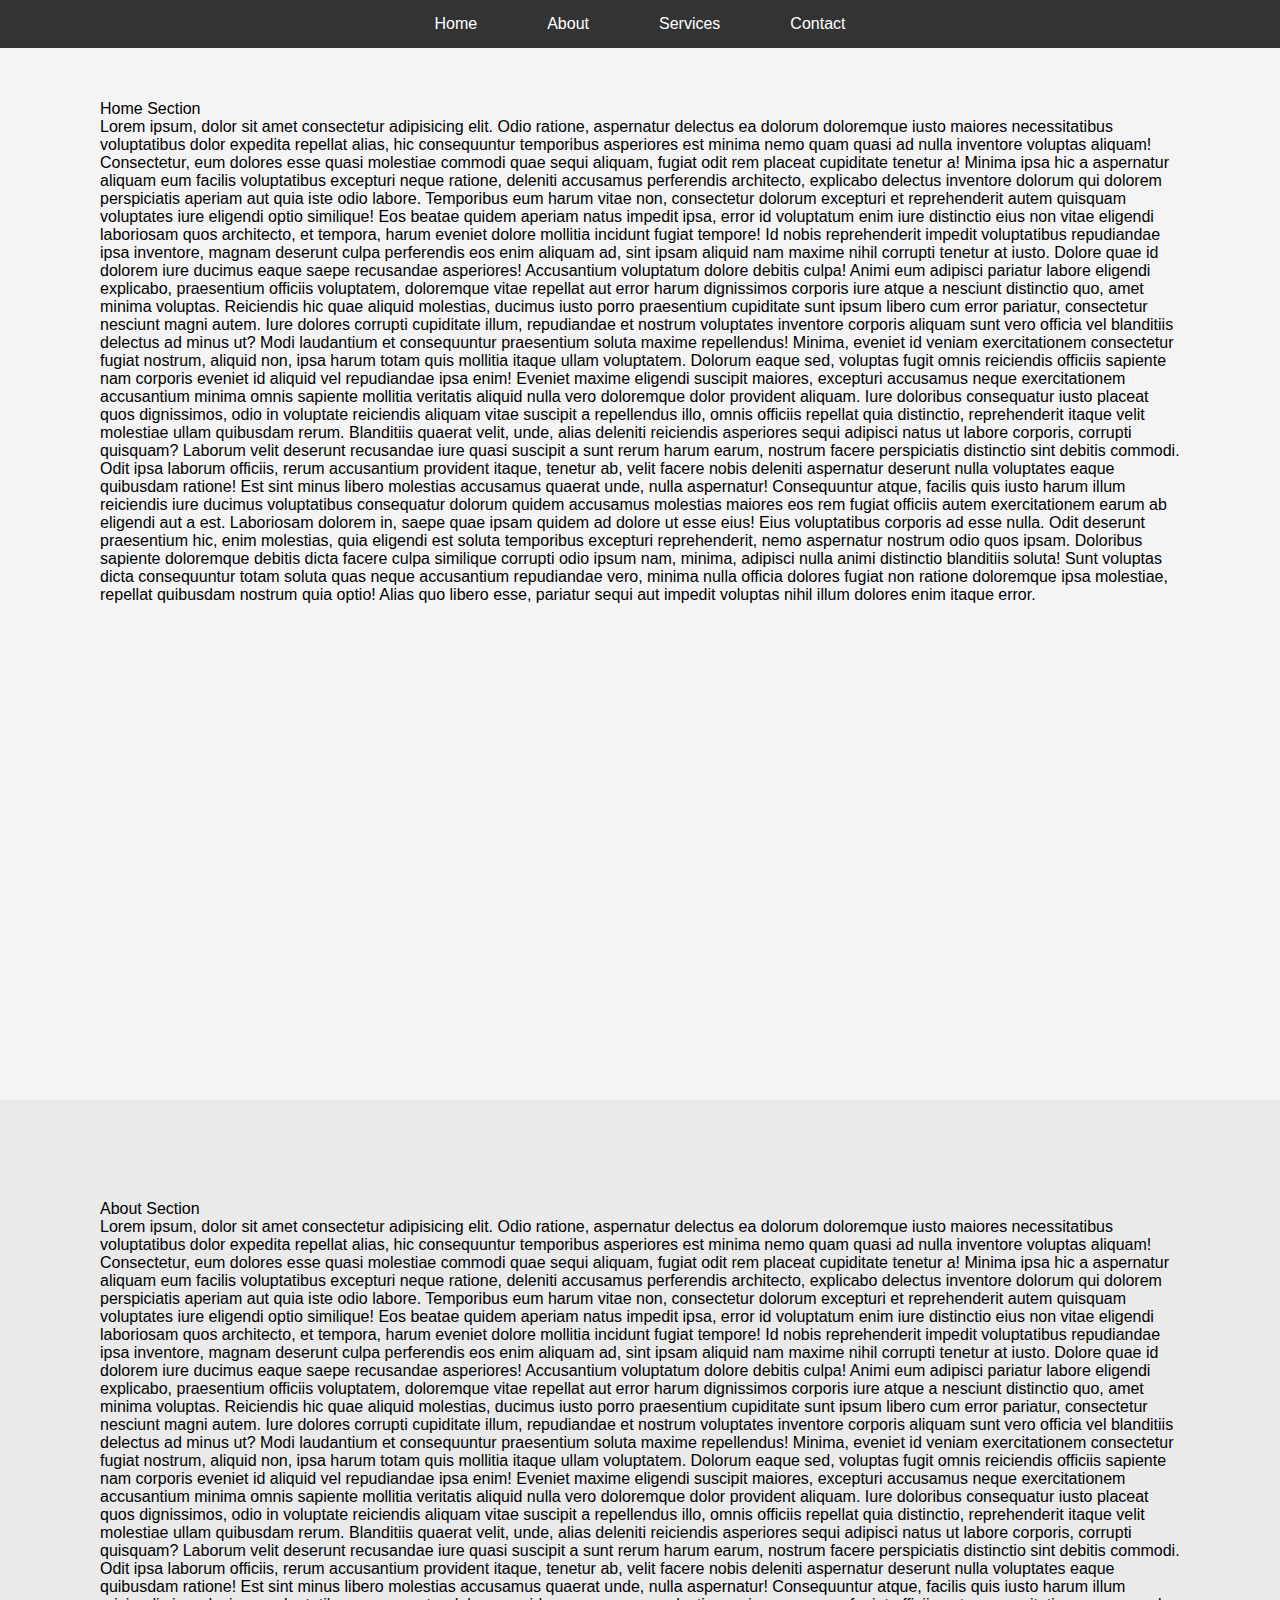
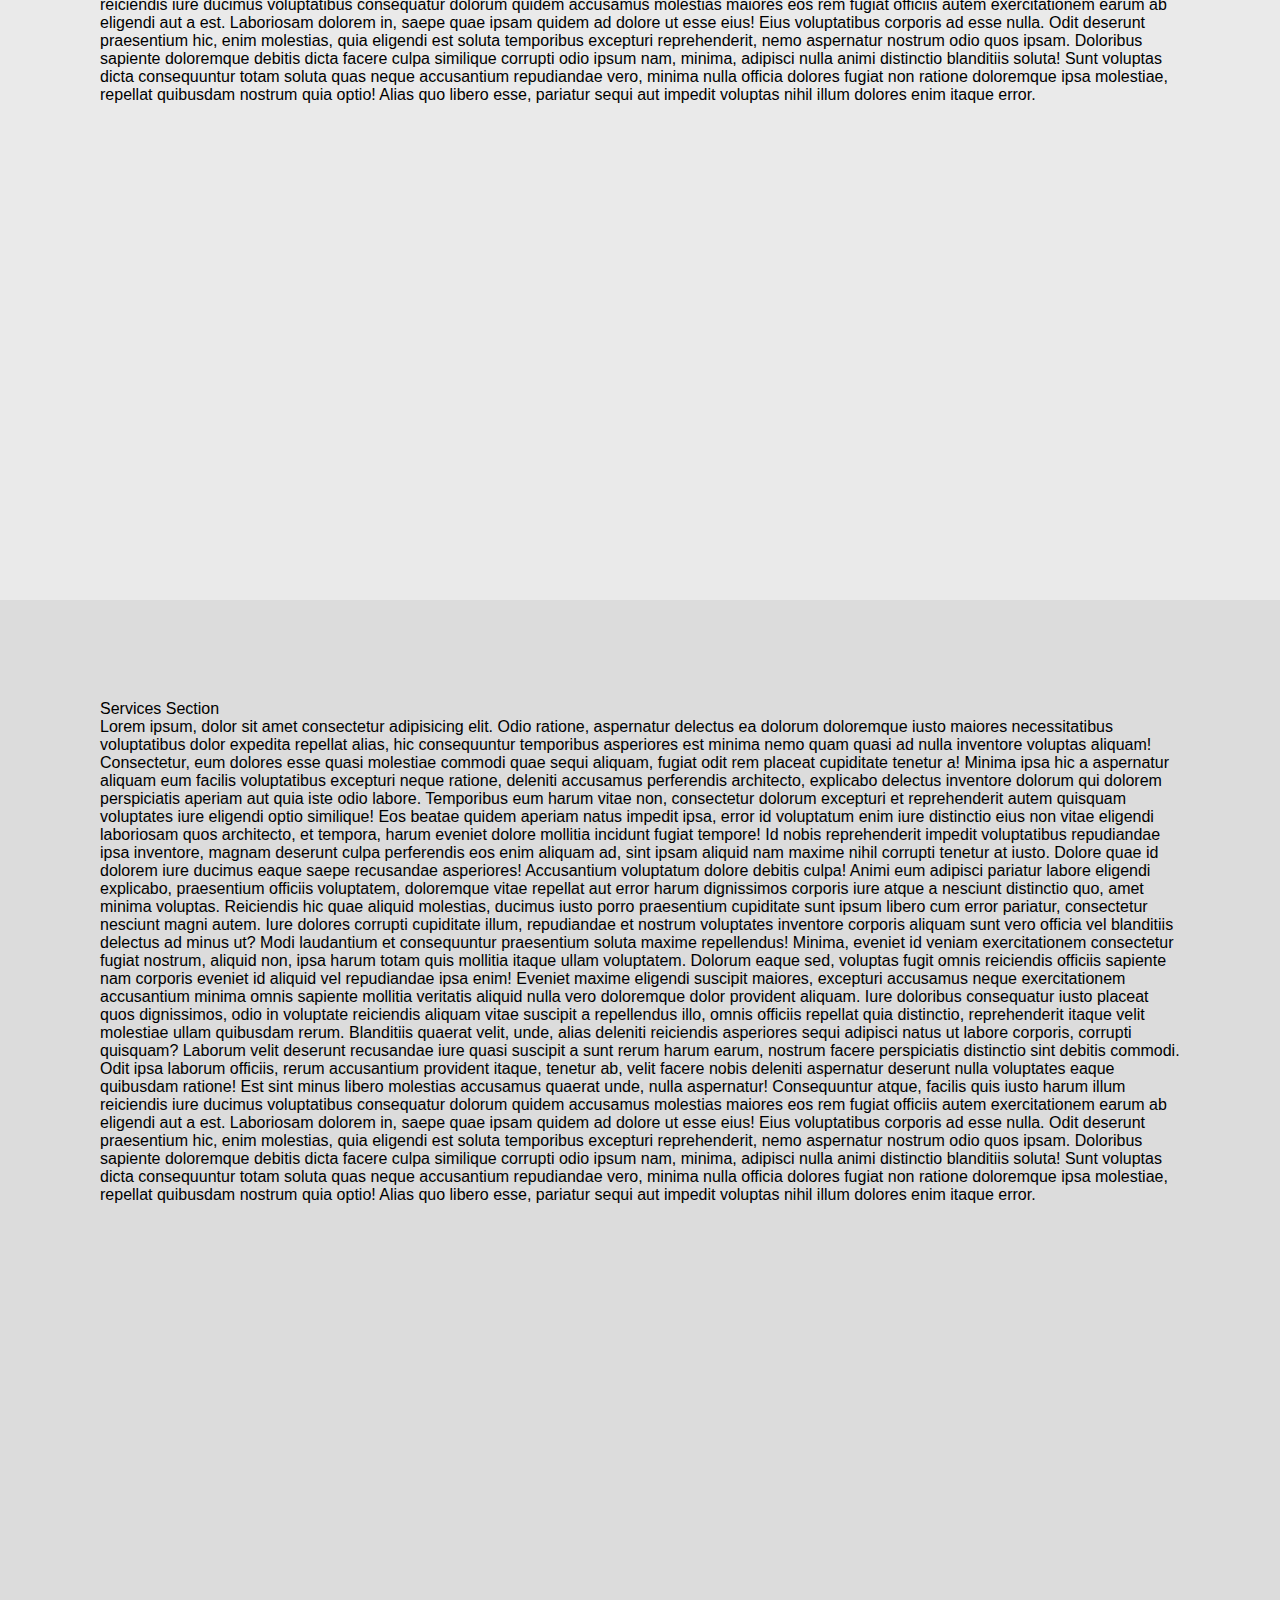
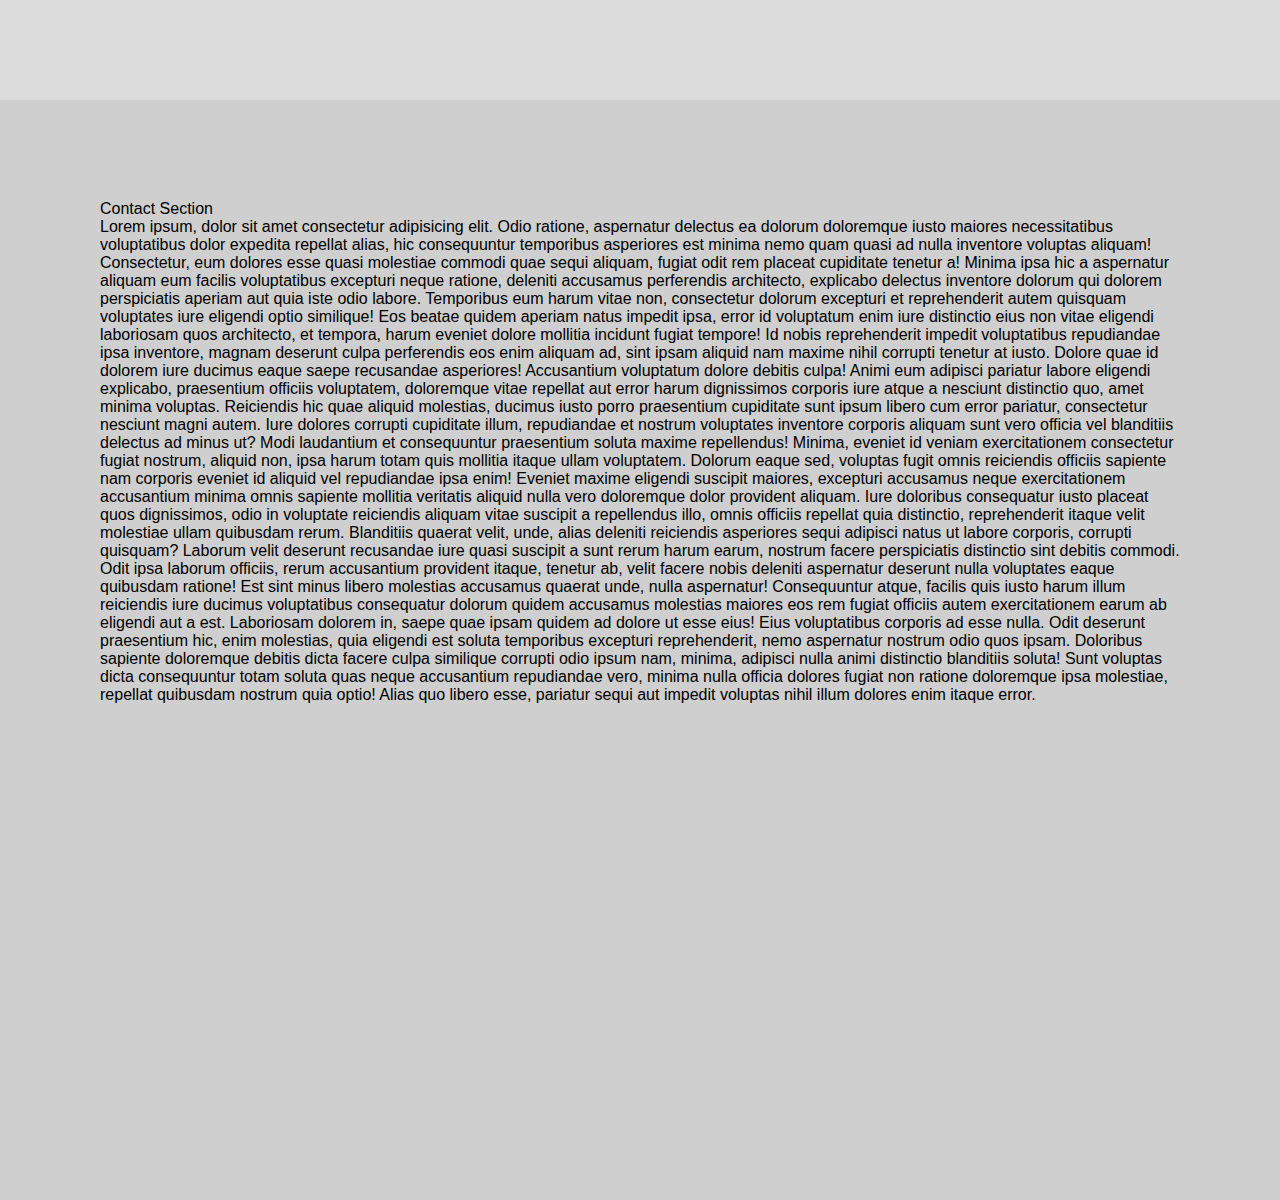
<file: PRODIGY_WD_01/index.html>
<!DOCTYPE html>
<html lang="en">
<head>
    <meta charset="UTF-8">
    <meta name="viewport" content="width=device-width, initial-scale=1.0">
    <title>Interactive Navigation Menu</title>
    <link rel="stylesheet" href="styles.css">
</head>
<body>
    <nav class="navbar">
        <ul>
            <li><a href="#home">Home</a></li>
            <li><a href="#about">About</a></li>
            <li><a href="#services">Services</a></li>
            <li><a href="#contact">Contact</a></li>
        </ul>
    </nav>
    <section id="home">Home Section
        <br>
        Lorem ipsum, dolor sit amet consectetur adipisicing elit. Odio ratione, aspernatur delectus ea dolorum doloremque iusto maiores necessitatibus voluptatibus dolor expedita repellat alias, hic consequuntur temporibus asperiores est minima nemo quam quasi ad nulla inventore voluptas aliquam! Consectetur, eum dolores esse quasi molestiae commodi quae sequi aliquam, fugiat odit rem placeat cupiditate tenetur a! Minima ipsa hic a aspernatur aliquam eum facilis voluptatibus excepturi neque ratione, deleniti accusamus perferendis architecto, explicabo delectus inventore dolorum qui dolorem perspiciatis aperiam aut quia iste odio labore. Temporibus eum harum vitae non, consectetur dolorum excepturi et reprehenderit autem quisquam voluptates iure eligendi optio similique! Eos beatae quidem aperiam natus impedit ipsa, error id voluptatum enim iure distinctio eius non vitae eligendi laboriosam quos architecto, et tempora, harum eveniet dolore mollitia incidunt fugiat tempore! Id nobis reprehenderit impedit voluptatibus repudiandae ipsa inventore, magnam deserunt culpa perferendis eos enim aliquam ad, sint ipsam aliquid nam maxime nihil corrupti tenetur at iusto. Dolore quae id dolorem iure ducimus eaque saepe recusandae asperiores! Accusantium voluptatum dolore debitis culpa! Animi eum adipisci pariatur labore eligendi explicabo, praesentium officiis voluptatem, doloremque vitae repellat aut error harum dignissimos corporis iure atque a nesciunt distinctio quo, amet minima voluptas. Reiciendis hic quae aliquid molestias, ducimus iusto porro praesentium cupiditate sunt ipsum libero cum error pariatur, consectetur nesciunt magni autem. Iure dolores corrupti cupiditate illum, repudiandae et nostrum voluptates inventore corporis aliquam sunt vero officia vel blanditiis delectus ad minus ut? Modi laudantium et consequuntur praesentium soluta maxime repellendus! Minima, eveniet id veniam exercitationem consectetur fugiat nostrum, aliquid non, ipsa harum totam quis mollitia itaque ullam voluptatem. Dolorum eaque sed, voluptas fugit omnis reiciendis officiis sapiente nam corporis eveniet id aliquid vel repudiandae ipsa enim! Eveniet maxime eligendi suscipit maiores, excepturi accusamus neque exercitationem accusantium minima omnis sapiente mollitia veritatis aliquid nulla vero doloremque dolor provident aliquam. Iure doloribus consequatur iusto placeat quos dignissimos, odio in voluptate reiciendis aliquam vitae suscipit a repellendus illo, omnis officiis repellat quia distinctio, reprehenderit itaque velit molestiae ullam quibusdam rerum. Blanditiis quaerat velit, unde, alias deleniti reiciendis asperiores sequi adipisci natus ut labore corporis, corrupti quisquam? Laborum velit deserunt recusandae iure quasi suscipit a sunt rerum harum earum, nostrum facere perspiciatis distinctio sint debitis commodi. Odit ipsa laborum officiis, rerum accusantium provident itaque, tenetur ab, velit facere nobis deleniti aspernatur deserunt nulla voluptates eaque quibusdam ratione! Est sint minus libero molestias accusamus quaerat unde, nulla aspernatur! Consequuntur atque, facilis quis iusto harum illum reiciendis iure ducimus voluptatibus consequatur dolorum quidem accusamus molestias maiores eos rem fugiat officiis autem exercitationem earum ab eligendi aut a est. Laboriosam dolorem in, saepe quae ipsam quidem ad dolore ut esse eius! Eius voluptatibus corporis ad esse nulla. Odit deserunt praesentium hic, enim molestias, quia eligendi est soluta temporibus excepturi reprehenderit, nemo aspernatur nostrum odio quos ipsam. Doloribus sapiente doloremque debitis dicta facere culpa similique corrupti odio ipsum nam, minima, adipisci nulla animi distinctio blanditiis soluta! Sunt voluptas dicta consequuntur totam soluta quas neque accusantium repudiandae vero, minima nulla officia dolores fugiat non ratione doloremque ipsa molestiae, repellat quibusdam nostrum quia optio! Alias quo libero esse, pariatur sequi aut impedit voluptas nihil illum dolores enim itaque error.
    </section>
    <section id="about">About Section
        <br>
        Lorem ipsum, dolor sit amet consectetur adipisicing elit. Odio ratione, aspernatur delectus ea dolorum doloremque iusto maiores necessitatibus voluptatibus dolor expedita repellat alias, hic consequuntur temporibus asperiores est minima nemo quam quasi ad nulla inventore voluptas aliquam! Consectetur, eum dolores esse quasi molestiae commodi quae sequi aliquam, fugiat odit rem placeat cupiditate tenetur a! Minima ipsa hic a aspernatur aliquam eum facilis voluptatibus excepturi neque ratione, deleniti accusamus perferendis architecto, explicabo delectus inventore dolorum qui dolorem perspiciatis aperiam aut quia iste odio labore. Temporibus eum harum vitae non, consectetur dolorum excepturi et reprehenderit autem quisquam voluptates iure eligendi optio similique! Eos beatae quidem aperiam natus impedit ipsa, error id voluptatum enim iure distinctio eius non vitae eligendi laboriosam quos architecto, et tempora, harum eveniet dolore mollitia incidunt fugiat tempore! Id nobis reprehenderit impedit voluptatibus repudiandae ipsa inventore, magnam deserunt culpa perferendis eos enim aliquam ad, sint ipsam aliquid nam maxime nihil corrupti tenetur at iusto. Dolore quae id dolorem iure ducimus eaque saepe recusandae asperiores! Accusantium voluptatum dolore debitis culpa! Animi eum adipisci pariatur labore eligendi explicabo, praesentium officiis voluptatem, doloremque vitae repellat aut error harum dignissimos corporis iure atque a nesciunt distinctio quo, amet minima voluptas. Reiciendis hic quae aliquid molestias, ducimus iusto porro praesentium cupiditate sunt ipsum libero cum error pariatur, consectetur nesciunt magni autem. Iure dolores corrupti cupiditate illum, repudiandae et nostrum voluptates inventore corporis aliquam sunt vero officia vel blanditiis delectus ad minus ut? Modi laudantium et consequuntur praesentium soluta maxime repellendus! Minima, eveniet id veniam exercitationem consectetur fugiat nostrum, aliquid non, ipsa harum totam quis mollitia itaque ullam voluptatem. Dolorum eaque sed, voluptas fugit omnis reiciendis officiis sapiente nam corporis eveniet id aliquid vel repudiandae ipsa enim! Eveniet maxime eligendi suscipit maiores, excepturi accusamus neque exercitationem accusantium minima omnis sapiente mollitia veritatis aliquid nulla vero doloremque dolor provident aliquam. Iure doloribus consequatur iusto placeat quos dignissimos, odio in voluptate reiciendis aliquam vitae suscipit a repellendus illo, omnis officiis repellat quia distinctio, reprehenderit itaque velit molestiae ullam quibusdam rerum. Blanditiis quaerat velit, unde, alias deleniti reiciendis asperiores sequi adipisci natus ut labore corporis, corrupti quisquam? Laborum velit deserunt recusandae iure quasi suscipit a sunt rerum harum earum, nostrum facere perspiciatis distinctio sint debitis commodi. Odit ipsa laborum officiis, rerum accusantium provident itaque, tenetur ab, velit facere nobis deleniti aspernatur deserunt nulla voluptates eaque quibusdam ratione! Est sint minus libero molestias accusamus quaerat unde, nulla aspernatur! Consequuntur atque, facilis quis iusto harum illum reiciendis iure ducimus voluptatibus consequatur dolorum quidem accusamus molestias maiores eos rem fugiat officiis autem exercitationem earum ab eligendi aut a est. Laboriosam dolorem in, saepe quae ipsam quidem ad dolore ut esse eius! Eius voluptatibus corporis ad esse nulla. Odit deserunt praesentium hic, enim molestias, quia eligendi est soluta temporibus excepturi reprehenderit, nemo aspernatur nostrum odio quos ipsam. Doloribus sapiente doloremque debitis dicta facere culpa similique corrupti odio ipsum nam, minima, adipisci nulla animi distinctio blanditiis soluta! Sunt voluptas dicta consequuntur totam soluta quas neque accusantium repudiandae vero, minima nulla officia dolores fugiat non ratione doloremque ipsa molestiae, repellat quibusdam nostrum quia optio! Alias quo libero esse, pariatur sequi aut impedit voluptas nihil illum dolores enim itaque error.
    </section>
    <section id="services">Services Section
        <br>
        Lorem ipsum, dolor sit amet consectetur adipisicing elit. Odio ratione, aspernatur delectus ea dolorum doloremque iusto maiores necessitatibus voluptatibus dolor expedita repellat alias, hic consequuntur temporibus asperiores est minima nemo quam quasi ad nulla inventore voluptas aliquam! Consectetur, eum dolores esse quasi molestiae commodi quae sequi aliquam, fugiat odit rem placeat cupiditate tenetur a! Minima ipsa hic a aspernatur aliquam eum facilis voluptatibus excepturi neque ratione, deleniti accusamus perferendis architecto, explicabo delectus inventore dolorum qui dolorem perspiciatis aperiam aut quia iste odio labore. Temporibus eum harum vitae non, consectetur dolorum excepturi et reprehenderit autem quisquam voluptates iure eligendi optio similique! Eos beatae quidem aperiam natus impedit ipsa, error id voluptatum enim iure distinctio eius non vitae eligendi laboriosam quos architecto, et tempora, harum eveniet dolore mollitia incidunt fugiat tempore! Id nobis reprehenderit impedit voluptatibus repudiandae ipsa inventore, magnam deserunt culpa perferendis eos enim aliquam ad, sint ipsam aliquid nam maxime nihil corrupti tenetur at iusto. Dolore quae id dolorem iure ducimus eaque saepe recusandae asperiores! Accusantium voluptatum dolore debitis culpa! Animi eum adipisci pariatur labore eligendi explicabo, praesentium officiis voluptatem, doloremque vitae repellat aut error harum dignissimos corporis iure atque a nesciunt distinctio quo, amet minima voluptas. Reiciendis hic quae aliquid molestias, ducimus iusto porro praesentium cupiditate sunt ipsum libero cum error pariatur, consectetur nesciunt magni autem. Iure dolores corrupti cupiditate illum, repudiandae et nostrum voluptates inventore corporis aliquam sunt vero officia vel blanditiis delectus ad minus ut? Modi laudantium et consequuntur praesentium soluta maxime repellendus! Minima, eveniet id veniam exercitationem consectetur fugiat nostrum, aliquid non, ipsa harum totam quis mollitia itaque ullam voluptatem. Dolorum eaque sed, voluptas fugit omnis reiciendis officiis sapiente nam corporis eveniet id aliquid vel repudiandae ipsa enim! Eveniet maxime eligendi suscipit maiores, excepturi accusamus neque exercitationem accusantium minima omnis sapiente mollitia veritatis aliquid nulla vero doloremque dolor provident aliquam. Iure doloribus consequatur iusto placeat quos dignissimos, odio in voluptate reiciendis aliquam vitae suscipit a repellendus illo, omnis officiis repellat quia distinctio, reprehenderit itaque velit molestiae ullam quibusdam rerum. Blanditiis quaerat velit, unde, alias deleniti reiciendis asperiores sequi adipisci natus ut labore corporis, corrupti quisquam? Laborum velit deserunt recusandae iure quasi suscipit a sunt rerum harum earum, nostrum facere perspiciatis distinctio sint debitis commodi. Odit ipsa laborum officiis, rerum accusantium provident itaque, tenetur ab, velit facere nobis deleniti aspernatur deserunt nulla voluptates eaque quibusdam ratione! Est sint minus libero molestias accusamus quaerat unde, nulla aspernatur! Consequuntur atque, facilis quis iusto harum illum reiciendis iure ducimus voluptatibus consequatur dolorum quidem accusamus molestias maiores eos rem fugiat officiis autem exercitationem earum ab eligendi aut a est. Laboriosam dolorem in, saepe quae ipsam quidem ad dolore ut esse eius! Eius voluptatibus corporis ad esse nulla. Odit deserunt praesentium hic, enim molestias, quia eligendi est soluta temporibus excepturi reprehenderit, nemo aspernatur nostrum odio quos ipsam. Doloribus sapiente doloremque debitis dicta facere culpa similique corrupti odio ipsum nam, minima, adipisci nulla animi distinctio blanditiis soluta! Sunt voluptas dicta consequuntur totam soluta quas neque accusantium repudiandae vero, minima nulla officia dolores fugiat non ratione doloremque ipsa molestiae, repellat quibusdam nostrum quia optio! Alias quo libero esse, pariatur sequi aut impedit voluptas nihil illum dolores enim itaque error.
    </section>
    <section id="contact">Contact Section
        <br>
        Lorem ipsum, dolor sit amet consectetur adipisicing elit. Odio ratione, aspernatur delectus ea dolorum doloremque iusto maiores necessitatibus voluptatibus dolor expedita repellat alias, hic consequuntur temporibus asperiores est minima nemo quam quasi ad nulla inventore voluptas aliquam! Consectetur, eum dolores esse quasi molestiae commodi quae sequi aliquam, fugiat odit rem placeat cupiditate tenetur a! Minima ipsa hic a aspernatur aliquam eum facilis voluptatibus excepturi neque ratione, deleniti accusamus perferendis architecto, explicabo delectus inventore dolorum qui dolorem perspiciatis aperiam aut quia iste odio labore. Temporibus eum harum vitae non, consectetur dolorum excepturi et reprehenderit autem quisquam voluptates iure eligendi optio similique! Eos beatae quidem aperiam natus impedit ipsa, error id voluptatum enim iure distinctio eius non vitae eligendi laboriosam quos architecto, et tempora, harum eveniet dolore mollitia incidunt fugiat tempore! Id nobis reprehenderit impedit voluptatibus repudiandae ipsa inventore, magnam deserunt culpa perferendis eos enim aliquam ad, sint ipsam aliquid nam maxime nihil corrupti tenetur at iusto. Dolore quae id dolorem iure ducimus eaque saepe recusandae asperiores! Accusantium voluptatum dolore debitis culpa! Animi eum adipisci pariatur labore eligendi explicabo, praesentium officiis voluptatem, doloremque vitae repellat aut error harum dignissimos corporis iure atque a nesciunt distinctio quo, amet minima voluptas. Reiciendis hic quae aliquid molestias, ducimus iusto porro praesentium cupiditate sunt ipsum libero cum error pariatur, consectetur nesciunt magni autem. Iure dolores corrupti cupiditate illum, repudiandae et nostrum voluptates inventore corporis aliquam sunt vero officia vel blanditiis delectus ad minus ut? Modi laudantium et consequuntur praesentium soluta maxime repellendus! Minima, eveniet id veniam exercitationem consectetur fugiat nostrum, aliquid non, ipsa harum totam quis mollitia itaque ullam voluptatem. Dolorum eaque sed, voluptas fugit omnis reiciendis officiis sapiente nam corporis eveniet id aliquid vel repudiandae ipsa enim! Eveniet maxime eligendi suscipit maiores, excepturi accusamus neque exercitationem accusantium minima omnis sapiente mollitia veritatis aliquid nulla vero doloremque dolor provident aliquam. Iure doloribus consequatur iusto placeat quos dignissimos, odio in voluptate reiciendis aliquam vitae suscipit a repellendus illo, omnis officiis repellat quia distinctio, reprehenderit itaque velit molestiae ullam quibusdam rerum. Blanditiis quaerat velit, unde, alias deleniti reiciendis asperiores sequi adipisci natus ut labore corporis, corrupti quisquam? Laborum velit deserunt recusandae iure quasi suscipit a sunt rerum harum earum, nostrum facere perspiciatis distinctio sint debitis commodi. Odit ipsa laborum officiis, rerum accusantium provident itaque, tenetur ab, velit facere nobis deleniti aspernatur deserunt nulla voluptates eaque quibusdam ratione! Est sint minus libero molestias accusamus quaerat unde, nulla aspernatur! Consequuntur atque, facilis quis iusto harum illum reiciendis iure ducimus voluptatibus consequatur dolorum quidem accusamus molestias maiores eos rem fugiat officiis autem exercitationem earum ab eligendi aut a est. Laboriosam dolorem in, saepe quae ipsam quidem ad dolore ut esse eius! Eius voluptatibus corporis ad esse nulla. Odit deserunt praesentium hic, enim molestias, quia eligendi est soluta temporibus excepturi reprehenderit, nemo aspernatur nostrum odio quos ipsam. Doloribus sapiente doloremque debitis dicta facere culpa similique corrupti odio ipsum nam, minima, adipisci nulla animi distinctio blanditiis soluta! Sunt voluptas dicta consequuntur totam soluta quas neque accusantium repudiandae vero, minima nulla officia dolores fugiat non ratione doloremque ipsa molestiae, repellat quibusdam nostrum quia optio! Alias quo libero esse, pariatur sequi aut impedit voluptas nihil illum dolores enim itaque error.
    </section>
    <script src="script.js"></script>
</body>
</html>
</file>
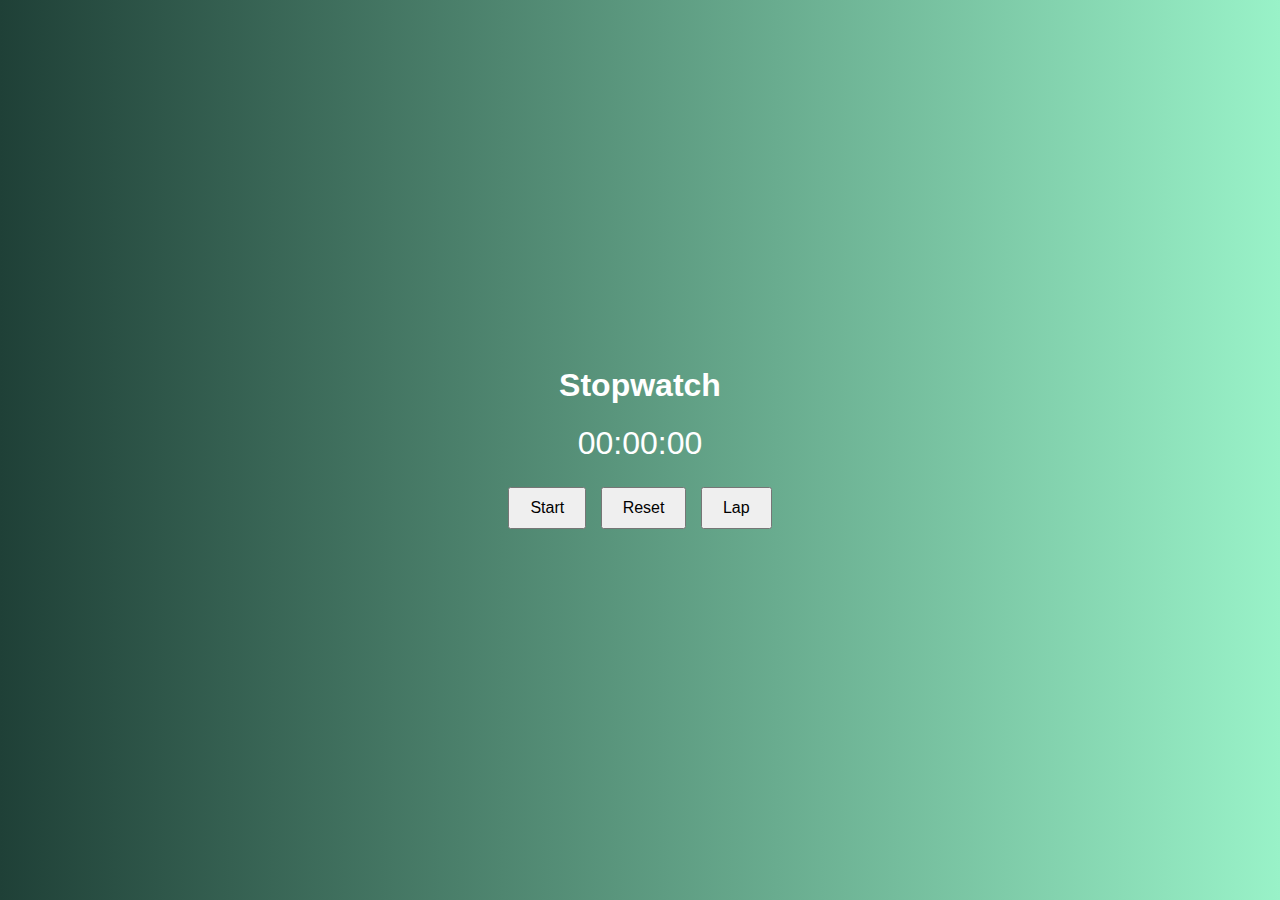
<file: PRODIGY_WD_02/index.html>
<!DOCTYPE html>
<html lang="en">
<head>
    <meta charset="UTF-8">
    <meta name="viewport" content="width=device-width, initial-scale=1.0">
    <title>Stopwatch</title>
    <link rel="stylesheet" href="styles.css">
</head>
<body>
    <div class="container">
        <h1>Stopwatch</h1>
        <div class="stopwatch">
            <span id="minutes">00</span>:<span id="seconds">00</span>:<span id="milliseconds">00</span>
        </div>
        <div class="controls">
            <button id="startPauseBtn">Start</button>
            <button id="resetBtn">Reset</button>
            <button id="lapBtn">Lap</button>
        </div>
        <ul id="laps"></ul>
    </div>
    <script src="script.js"></script>
</body>
</html>
</file>
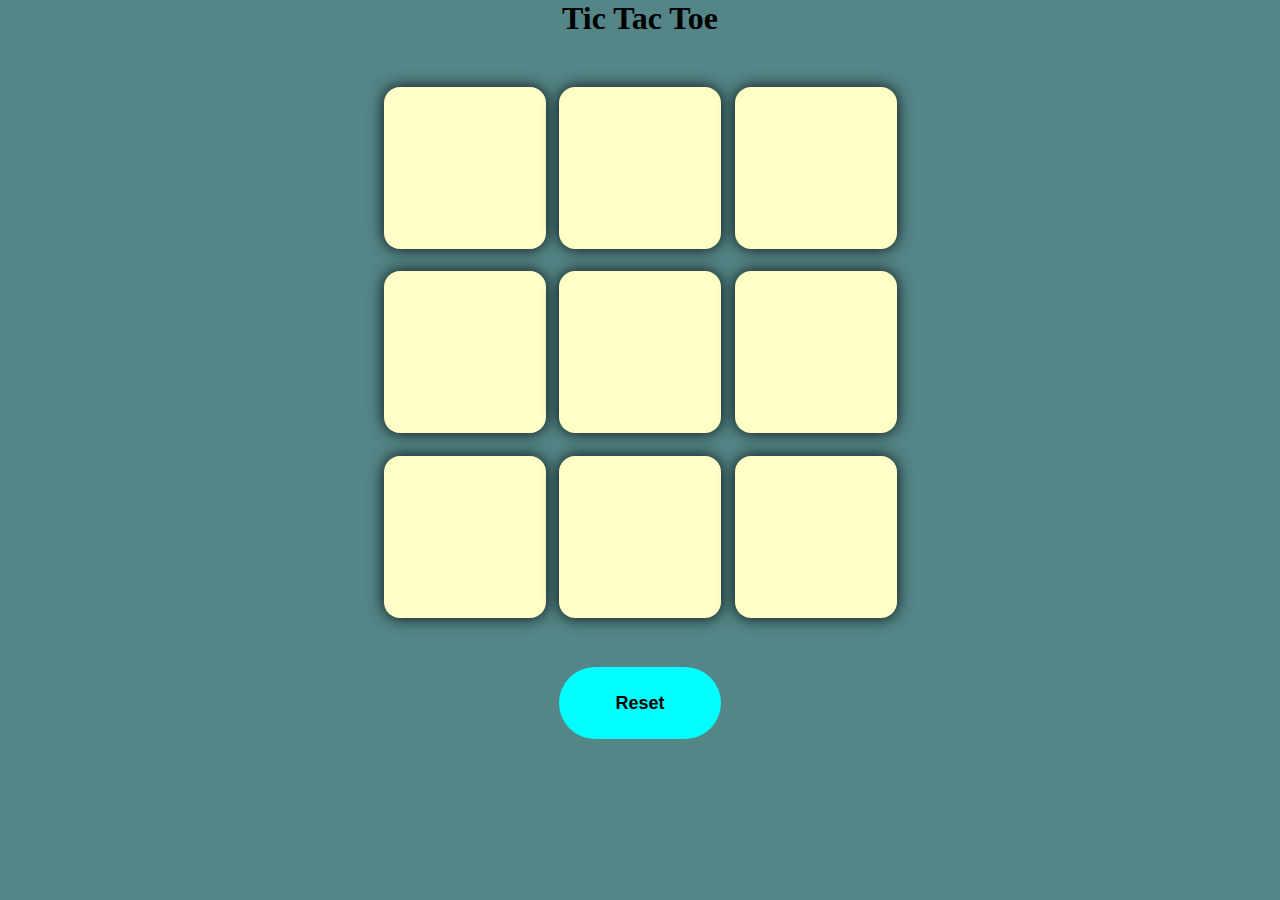
<file: PRODIGY_WD_03/index.html>
<!DOCTYPE html>
<html lang="en">
<head>
    <meta charset="UTF-8">
    <meta name="viewport" content="width=device-width, initial-scale=1.0">
    <title>Tic-Tac-Toe</title>
    <link rel="stylesheet" href="style.css">
</head>
<body>
    <div class="msg-container hide">
        <p id="msg">Winner</p>
        <button id="new-btn">New Game</button>
    </div>
    <main>
        <h1>Tic Tac Toe</h1>
        <div class="container">
            
            <div class="game">
                <button class="box"></button>
                <button class="box"></button>
                <button class="box"></button>
                <button class="box"></button>
                <button class="box"></button>
                <button class="box"></button>
                <button class="box"></button>
                <button class="box"></button>
                <button class="box"></button>
            </div>
        </div>
        <button id="reset-btn">Reset</button>
    </main>
    <script src="app.js"></script>
</body>
</html>
</file>
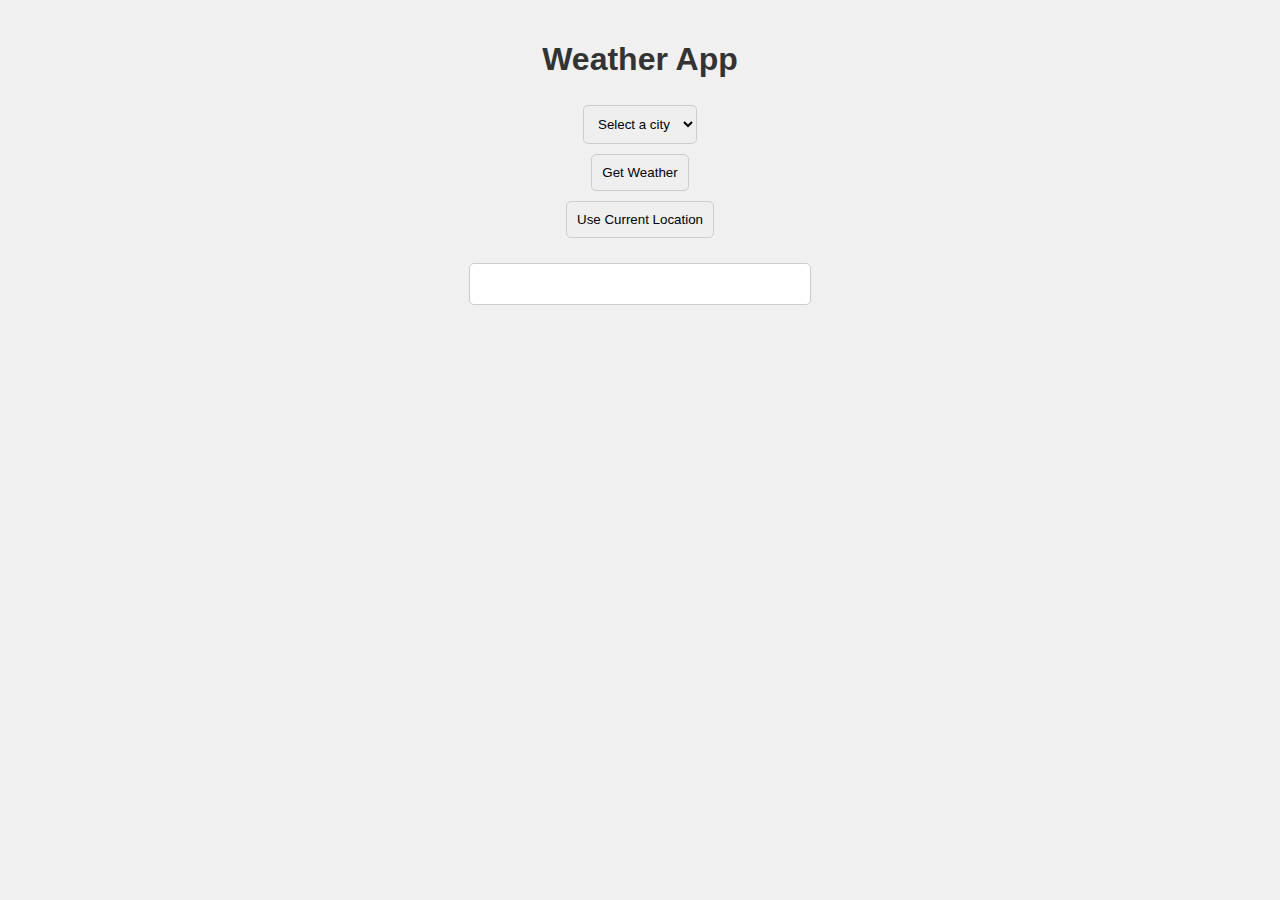
<file: PRODIGY_WD_05/index.html>
<!DOCTYPE html>
<html lang="en">
<head>
    <meta charset="UTF-8">
    <meta name="viewport" content="width=device-width, initial-scale=1.0">
    <title>Weather App</title>
    <style>
        body {
            font-family: Arial, sans-serif;
            display: flex;
            flex-direction: column;
            align-items: center;
            margin: 0;
            padding: 20px;
            background: #f0f0f0;
        }
        h1 {
            color: #333;
        }
        input, button, select {
            padding: 10px;
            margin: 5px;
            border: 1px solid #ccc;
            border-radius: 5px;
        }
        button {
            cursor: pointer;
        }
        #weather {
            margin-top: 20px;
            padding: 20px;
            border: 1px solid #ccc;
            border-radius: 5px;
            background: #fff;
            width: 300px;
            text-align: center;
        }
        
    </style>
</head>
<body>
    <h1>Weather App</h1>
    <select id="citySelect">
        <option value="">Select a city</option>
        <option value="Mumbai">Mumbai</option>
        <option value="Delhi">Delhi</option>
        <option value="Bengaluru">Bengaluru</option>
        <option value="Ahmedabad">Ahmedabad</option>
        <option value="Chennai">Chennai</option>
        <option value="Kolkata">Kolkata</option>
        <option value="Hyderabad">Hyderabad</option>
        <option value="Pune">Pune</option>
        <option value="Jaipur">Jaipur</option>
        <option value="Surat">Surat</option>
    </select>
    <button onclick="getWeatherByDropdown()">Get Weather</button>
    <button onclick="getWeatherByGeolocation()">Use Current Location</button>
    <div id="weather"></div>

    <script src="script.js"></script>
</body>
</html>
</file>
<file: PRODIGY_WD_01/styles.css>
body, html {
    margin: 0;
    padding: 0;
    font-family: Arial, sans-serif;
}

.navbar {
    position: fixed;
    top: 0;
    width: 100%;
    background-color: #333;
    z-index: 1000;
    transition: background-color 0.3s;
}

.navbar ul {
    list-style-type: none;
    margin: 0;
    padding: 0;
    display: flex;
    justify-content: center;
}

.navbar ul li {
    margin: 0 15px;
}

.navbar ul li a {
    color: white;
    text-decoration: none;
    padding: 15px 20px;
    display: block;
    transition: color 0.3s;
}

.navbar ul li a:hover {
    color: #ff6347;
}

section {
    padding: 100px;
    height: 100vh;
}

#home {
    background-color: #f4f4f4;
}

#about {
    background-color: #eaeaea;
}

#services {
    background-color: #dcdcdc;
}

#contact {
    background-color: #cfcfcf;
}
</file>
<file: PRODIGY_WD_02/styles.css>
body {
    display: flex;
    justify-content: center;
    align-items: center;
    height: 100vh;
    margin: 0;
    font-family: Arial, sans-serif;
    background: linear-gradient(to right, #1f4037, #99f2c8);
    color: #fff;
}

.container {
    text-align: center;
}

.stopwatch {
    font-size: 2rem;
    margin-bottom: 20px;
}

.controls button {
    font-size: 1rem;
    padding: 10px 20px;
    margin: 5px;
    cursor: pointer;
}

#laps {
    list-style: none;
    padding: 0;
    margin-top: 20px;
}

#laps li {
    background: rgba(255, 255, 255, 0.1);
    margin: 5px 0;
    padding: 10px;
    border-radius: 5px;
}
</file>
<file: PRODIGY_WD_03/style.css>
*{
    margin: 0;
    padding: 0;
}

body{
    background-color: #548687;
    text-align: center;
}

.container{
    height: 70vh;
    display: flex;
    /* flex-wrap: wrap; */
    justify-content: center;
    align-items: center;
}
.game{
    height: 60vmin;
    width: 60vmin;
    display: flex;
    flex-wrap: wrap;
    justify-content: center;
    align-items: center;
    gap: 1.5vmin;

}
.box{
    height: 18vmin;
    width: 18vmin;
    border: none;
    border-radius: 1rem;
    box-shadow: 0 0 1rem rgba(0, 0, 0, 0.9);
    font-size: 8vmin;
    
    color: black;
    background-color: #ffffc7;
}

#reset-btn{
    background-color: aqua;
    border-radius: 4vmin;
    /* display: flex; */
    text-align: center;
    justify-content: center;
    align-items: center;
    height: 8vmin;
    width: 18vmin;
    color: black;
    font-weight: bolder;
    font-size: large;
    padding: 1rem;
    border: none;

}

#new-btn{
    
    background-color: aqua;
    border-radius: 4vmin;
    /* display: flex; */
    text-align: center;
    justify-content: center;
    align-items: center;
    height: 8vmin;
    width: 18vmin;
    color: black;
    font-weight: bolder;
    font-size: large;
    padding: 1rem;
    border: none;
}

#msg{
    color: #ffffc7;
    font-size: 8vmin;
    
}

.msg-container{
    height: 100vmin;
    display: flex;
    justify-content: center;
    align-items: center;
    flex-direction: column;
    gap: 4rem;


}

.hide{
    display: none;
}
</file>
